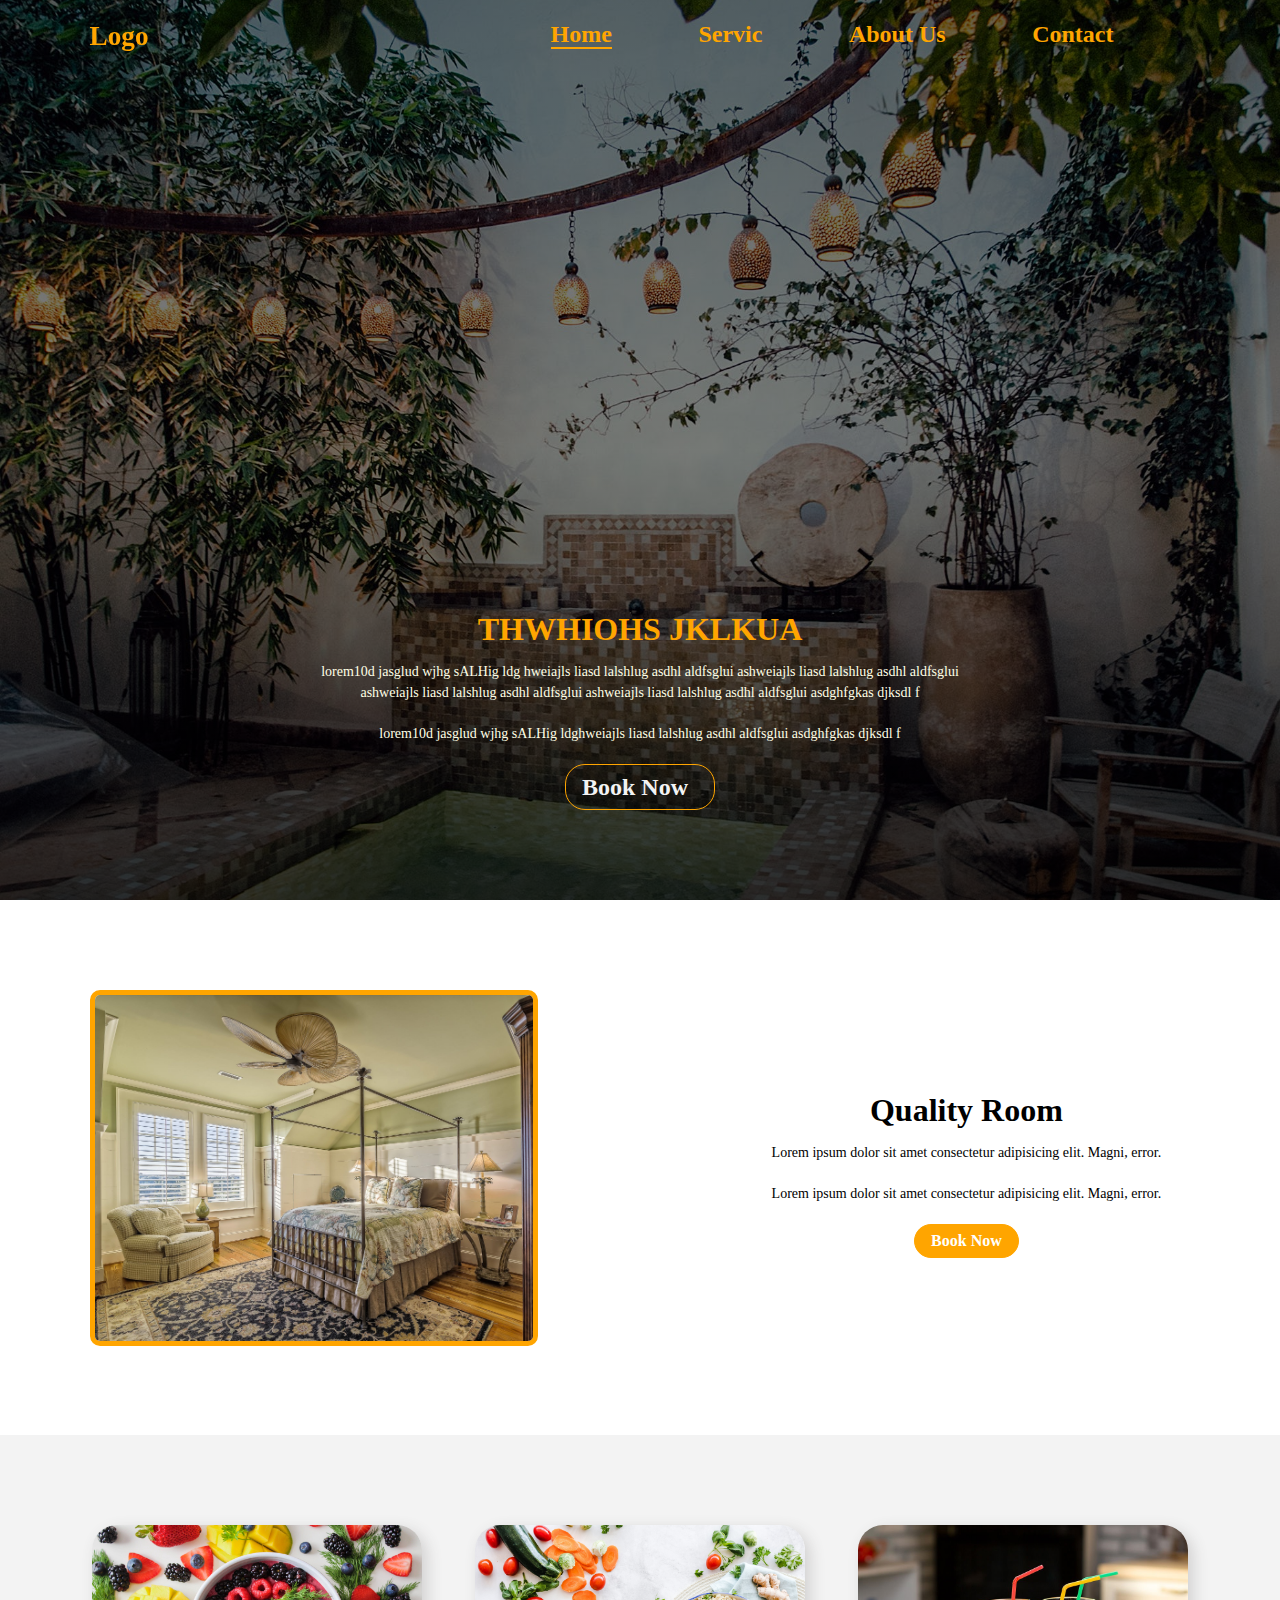
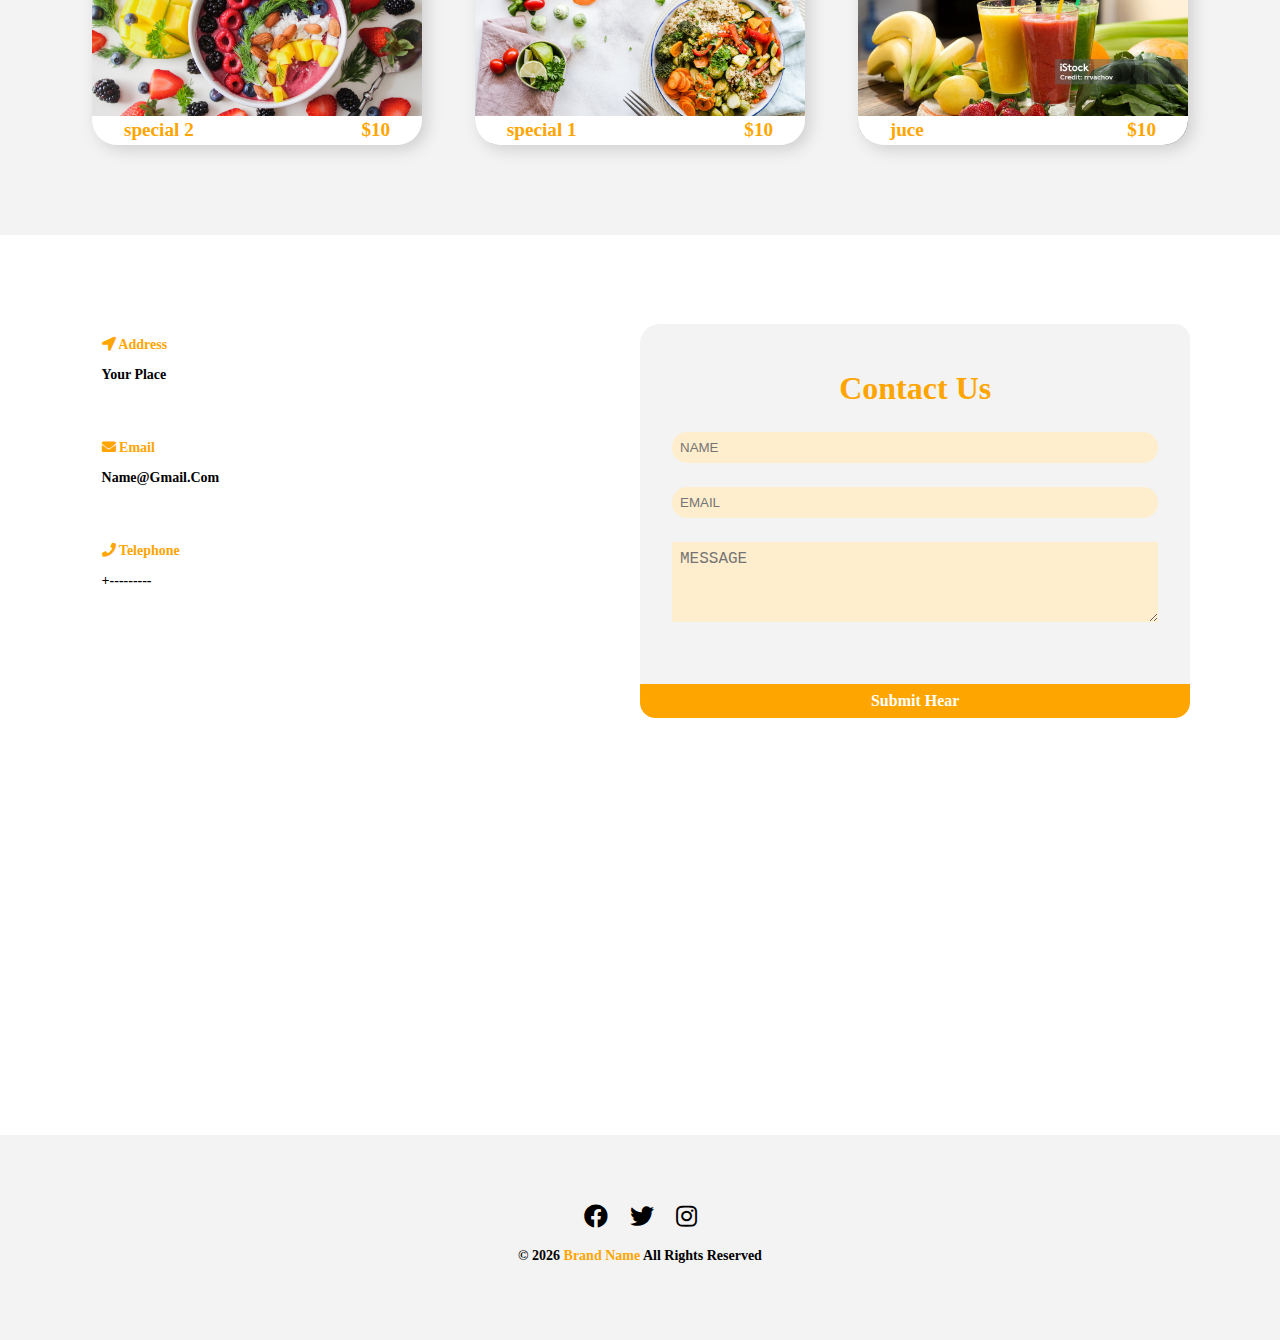
<file: index.html>
<!DOCTYPE html>
<html lang="en">
<head>
    <meta charset="UTF-8">
    <meta name="viewport" content="width=device-width, initial-scale=1.0">
    <title>landing page</title>
    <link
      rel="stylesheet"
      href="./fontawesome-free-5.12.1-web/css/all.min.css"/>
    
    <link rel="stylesheet" href="style.css">
</head>
<body>
<!-- headre part -->

<header>
  <div class="banner">
 <div class="top-bar">
    <span class="logo">logo</span>
<span > 
<i class="fas fa-bars nav-btn" id="nav-bar"></i>
</span>
</div>
  <nav class="nav-bar-mobile" id="nav-bar-mobile" >
    <div class="close">
      <span  id="close">
      <i class="fas fa-times"></i>
    </span>
    </div>
    <ul>
       <li><a href="index.html" class="active">home</a></li>
    <li><a href="service.html">servic</a></li>
    <li><a href="about.html">about us</a></li>
    <li><a href="contact.html"  >contact</a></li>
  </ul>
  </nav>    
  
  <section class="banner-info">
    <h2 class="banner-title">thwhiohs jklkua</h2>
    <p class="banner-text">lorem10d jasglud wjhg sALHig ldg hweiajls liasd lalshlug asdhl aldfsglui ashweiajls liasd lalshlug asdhl aldfsglui ashweiajls liasd lalshlug asdhl aldfsglui ashweiajls liasd lalshlug asdhl aldfsglui asdghfgkas djksdl f</p> 
    <p class="banner-text">lorem10d jasglud wjhg sALHig ldghweiajls liasd lalshlug asdhl aldfsglui asdghfgkas djksdl f</p> 
    <span class="banner-btn">
      <a href="" >book now</a>
    </span> 
  </section>
</div>

</header>


<!-- book -->
<section class="our-books center-element">

<article class="books">


<div class="book-photo">
  <img 
  src="image/four.jpg" 
  alt="bad-room"
  class="servis-image">
</div>


<div class="book-info">
  <h2 class="book-title">quality room</h2>
  <p class="book-text">Lorem ipsum dolor sit amet consectetur 
    adipisicing elit. Magni, error.</p>
    <p class="book-text">Lorem ipsum dolor sit amet consectetur 
      adipisicing elit. Magni, error.</p>
  <div class="btn book-btn">book now</div>
</div>

</article>
</section>



<!--end of book -->


<!-- our servis -->




<section class="services center-element">
<!-- singl service -->

<div class="service">
  <img 
  class="service-img"
  src="image/food 1.jpg" 
  alt="our special food">
  <div class="service-info">
  <span class="service-name">special 2</span>
  <span class="service-price">$10</span>
</div>
</div>

<!--end of singl service -->

<!-- singl service -->

<div class="service">
  <img 
  class="service-img"
  src="image/food 2.jpg" 
  alt="our special food">
  <div class="service-info">
  <span class="service-name">special 1</span>
  <span class="service-price">$10</span>
</div>
</div>

<!--end of singl service -->

<!-- singl service -->

<div class="service">
  <img 
  class="service-img"
  src="image/juce.jpg" 
  alt="our special food">
  <div class="service-info">
  <span class="service-name">juce</span>
  <span class="service-price">$10</span>
</div>
</div>

<!--end of singl service -->

</section>
  <!--end of our servis -->







<!-- contacts section  -->
<section class="contacts">
  <div class="center-element">
    <!-- contact addres -->
    <article class="contact-addres">


<div class="addres-info">
  <h4>
  <span class="contact-icon">
  <i class="fas fa-location-arrow"></i> 
  address</h4>
</span>
<h4 class="contact-title">your place</h4>
</div>


<div class="addres-info">
  <h4><span class="contact-icon">
    <i class="fas fa-envelope"></i> 
    email</h4>
  </span>
  <h4 class="contact-title">name@gmail.com</h4>
  </div>


  <div class="addres-info">
    <h4><span class="contact-icon">
      <i class="fas fa-phone"></i> 
      telephone</h4>
    </span>
    <h4 class="contact-title">+---------</h4>
    </div>

    </article>
    <!-- end of contact addres -->

    <!-- contact form -->
<article class="contact-form-container">
    <form class="contact-form">

      <h2 class="contact-form-title">contact us</h2>
      <input type="text" placeholder="NAME" class="contact-form-input">
      <input type="text" placeholder="EMAIL" class="contact-form-input">
      
      
      <textarea name="missage" placeholder="MESSAGE" id="misage" cols="30" rows="10" class="contact-message"></textarea>
     
    </form>
    <a href="services.html" 
    class="btn contact-btn">submit hear</a>

  </article>
    <!--end of contact form -->
  </div>
</section>
<!--end of  contacts section  -->

<!-- foter section -->
<footer class="footer">
  <div class="section-center">
<div class="social-icons">

<a href="" class="social-icon">
  <i class="fab fa-facebook"></i>
</a>

<a href="" class="social-icon">
  <i class="fab fa-twitter"></i>
</a>
<a href="" class="social-icon">
  <i class="fab fa-instagram"></i>
</a>

</div>
<h4 class="footer-text">
  &copy; <span id="date"></span>
  <span class="clr-footer-text">brand name</span>
  all rights reserved 
</h4>
</div>
</footer>

<!--end of foter section -->



<script src="script.js"></script>
</body>
</html>
</file>
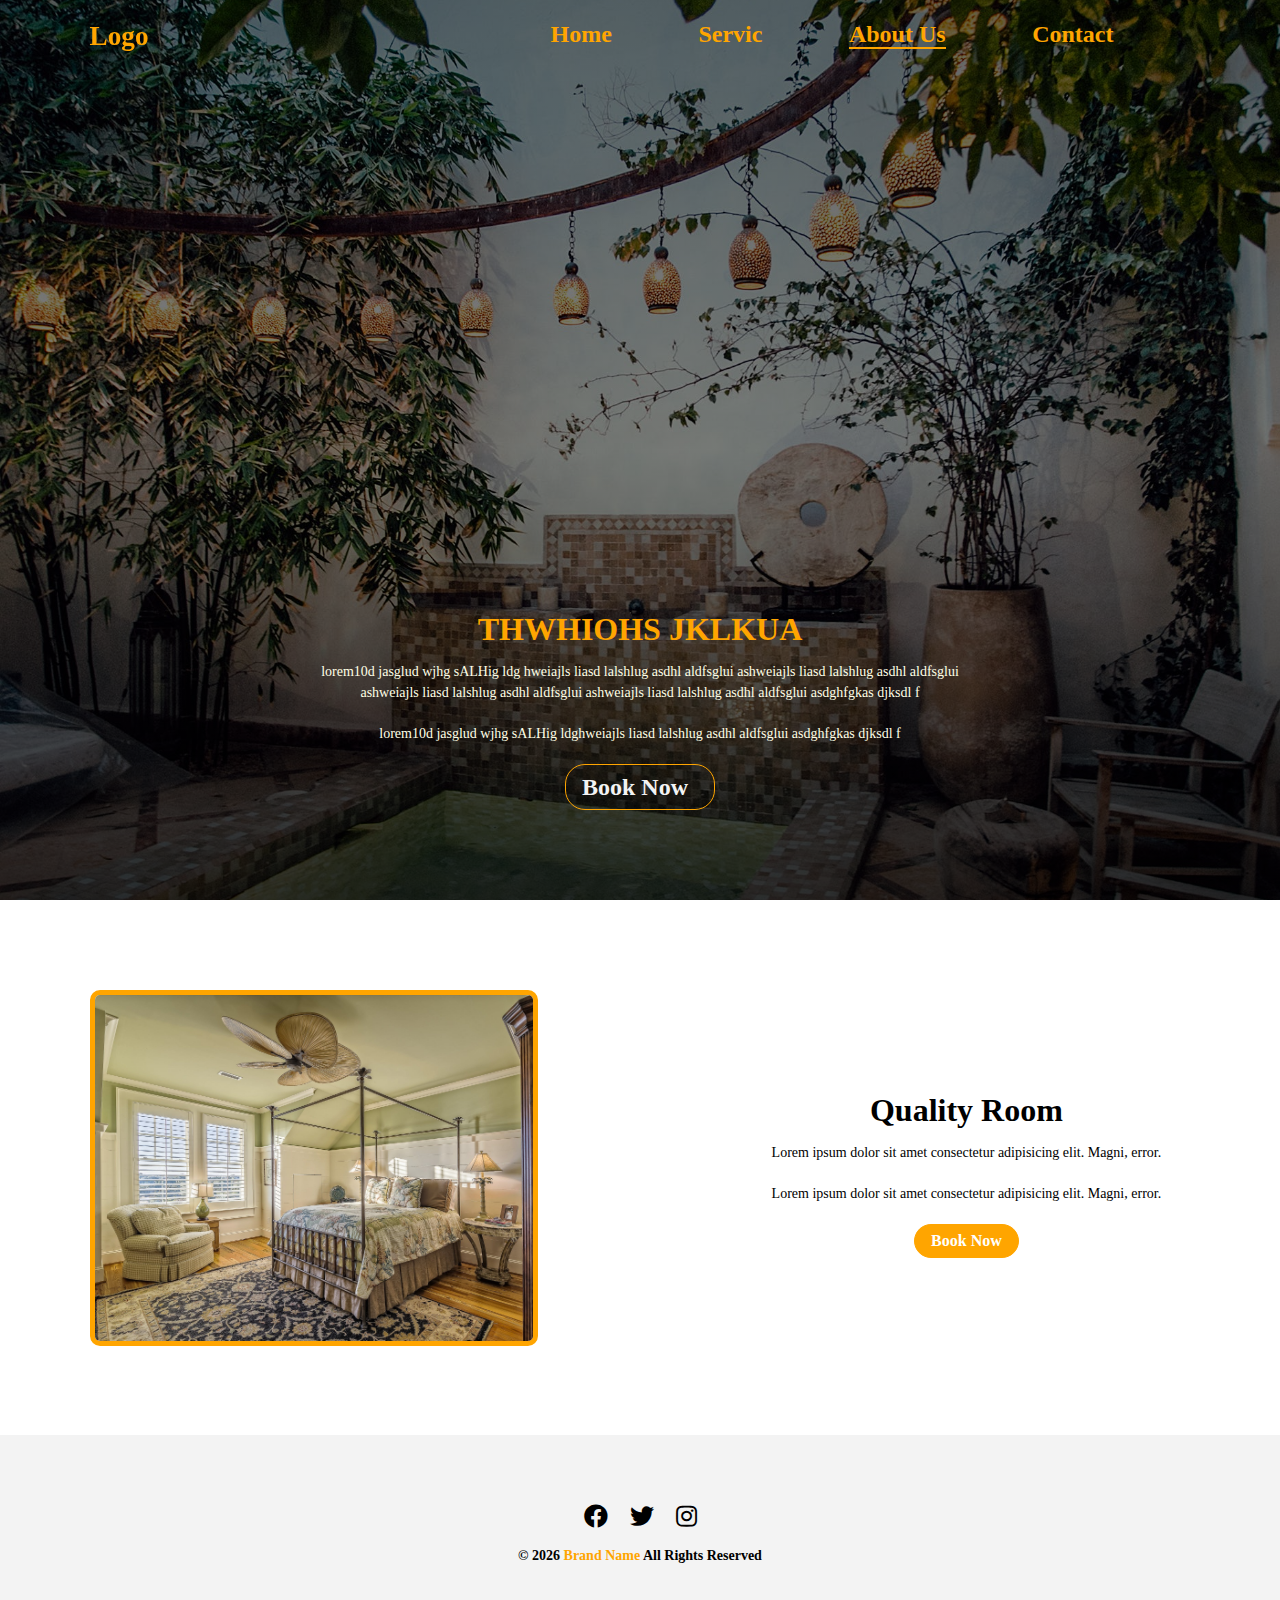
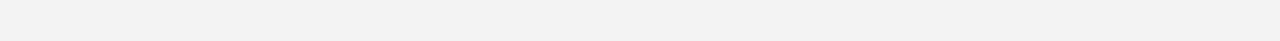
<file: about.html>
<!DOCTYPE html>
<html lang="en">
<head>
    <meta charset="UTF-8">
    <meta name="viewport" content="width=device-width, initial-scale=1.0">
    <title>landing page/about</title>
    <link
      rel="stylesheet"
      href="./fontawesome-free-5.12.1-web/css/all.min.css"/>
    
    <link rel="stylesheet" href="style.css">
</head>
<body>
<!-- headre part -->

<header>
  <div class="banner">
 <div class="top-bar">
    <span class="logo">logo</span>
<span > 
<i class="fas fa-bars nav-btn" id="nav-bar"></i>
</span>
</div>
  <nav class="nav-bar-mobile" id="nav-bar-mobile" >
    <div class="close">
      <span  id="close">
      <i class="fas fa-times"></i>
    </span>
    </div>
    <ul>
         <li><a href="index.html">home</a></li>
    <li><a href="service.html">servic</a></li>
    <li><a href="about.html" class="active">about us</a></li>
    <li><a href="contact.html"  >contact</a></li>
  </ul>
  </nav>    
  
  <section class="banner-info">
    <h2 class="banner-title">thwhiohs jklkua</h2>
    <p class="banner-text">lorem10d jasglud wjhg sALHig ldg hweiajls liasd lalshlug asdhl aldfsglui ashweiajls liasd lalshlug asdhl aldfsglui ashweiajls liasd lalshlug asdhl aldfsglui ashweiajls liasd lalshlug asdhl aldfsglui asdghfgkas djksdl f</p> 
    <p class="banner-text">lorem10d jasglud wjhg sALHig ldghweiajls liasd lalshlug asdhl aldfsglui asdghfgkas djksdl f</p> 
    <span class="banner-btn">
      <a href="" >book now</a>
    </span> 
  </section>
</div>

</header>



  <!-- book -->
<section class="our-books center-element">

<article class="books">


<div class="book-photo">
  <img 
  src="image/four.jpg" 
  alt="bad-room"
  class="servis-image">
</div>


<div class="book-info">
  <h2 class="book-title">quality room</h2>
  <p class="book-text">Lorem ipsum dolor sit amet consectetur 
    adipisicing elit. Magni, error.</p>
    <p class="book-text">Lorem ipsum dolor sit amet consectetur 
      adipisicing elit. Magni, error.</p>
  <div class="btn book-btn">book now</div>
</div>

</article>
</section>



<!--end of book -->


<!-- foter section -->
<footer class="footer">
  <div class="section-center">
<div class="social-icons">

<a href="" class="social-icon">
  <i class="fab fa-facebook"></i>
</a>

<a href="" class="social-icon">
  <i class="fab fa-twitter"></i>
</a>
<a href="" class="social-icon">
  <i class="fab fa-instagram"></i>
</a>

</div>
<h4 class="footer-text">
  &copy; <span id="date"></span>
  <span class="clr-footer-text">brand name</span>
  all rights reserved 
</h4>
</div>
</footer>

<!--end of fo-->
<script src="script.js"></script>
</body>
</html>
</file>
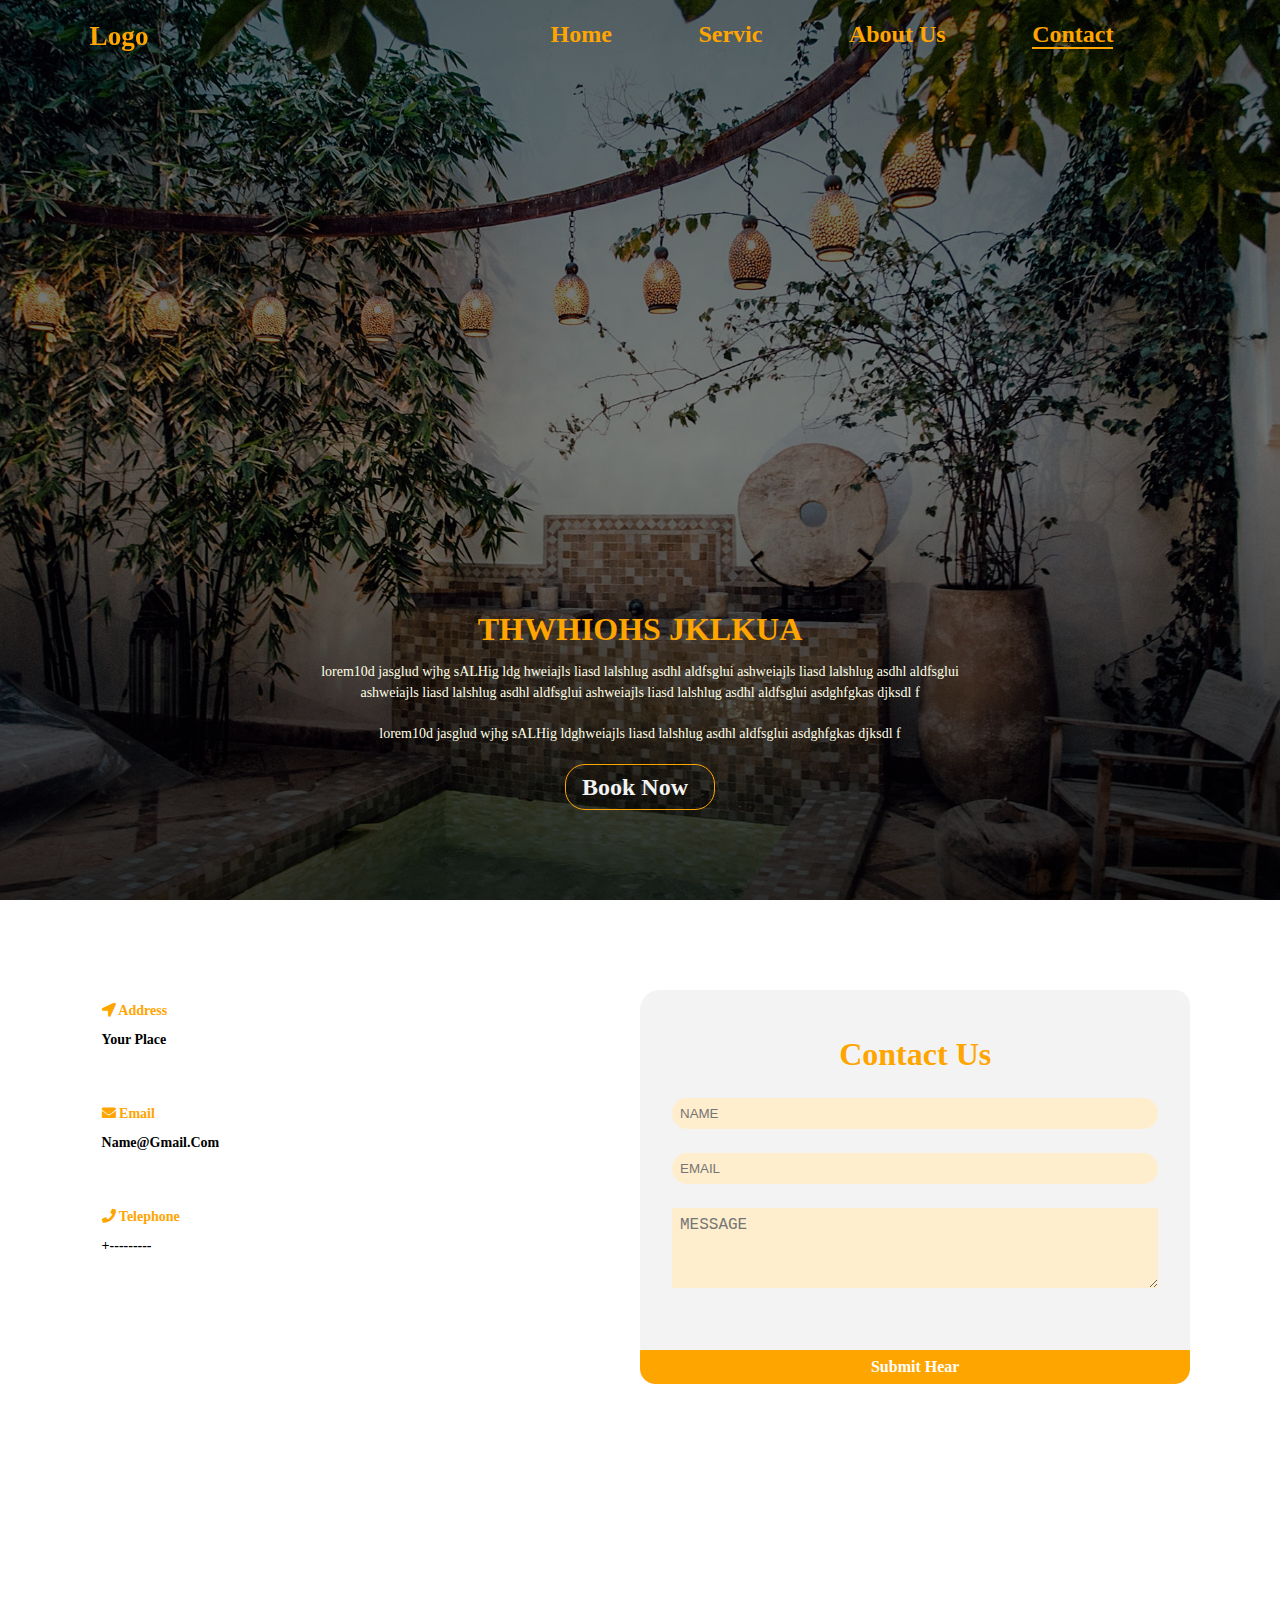
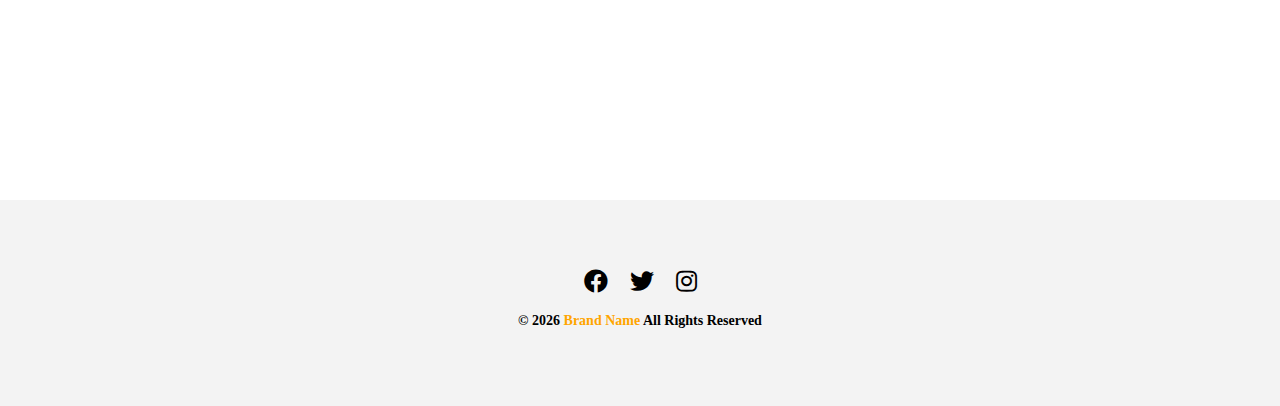
<file: contact.html>
<!DOCTYPE html>
<html lang="en">
<head>
    <meta charset="UTF-8">
    <meta name="viewport" content="width=device-width, initial-scale=1.0">
    <title>landing page/contact</title>
    <link
      rel="stylesheet"
      href="./fontawesome-free-5.12.1-web/css/all.min.css"/>
    
    <link rel="stylesheet" href="style.css">
</head>
<body>
<!-- headre part -->

<header>
  <div class="banner">
 <div class="top-bar">
    <span class="logo">logo</span>
<span > 
<i class="fas fa-bars nav-btn" id="nav-bar"></i>
</span>
</div>
  <nav class="nav-bar-mobile" id="nav-bar-mobile" >
    <div class="close">
      <span  id="close">
      <i class="fas fa-times"></i>
    </span>
    </div>
    <ul>
          <li><a href="index.html">home</a></li>
    <li><a href="service.html">servic</a></li>
    <li><a href="about.html">about us</a></li>
    <li><a href="contact.html" class="active" >contact</a></li>
  </ul>
  </nav>    
  
  <section class="banner-info">
    <h2 class="banner-title">thwhiohs jklkua</h2>
    <p class="banner-text">lorem10d jasglud wjhg sALHig ldg hweiajls liasd lalshlug asdhl aldfsglui ashweiajls liasd lalshlug asdhl aldfsglui ashweiajls liasd lalshlug asdhl aldfsglui ashweiajls liasd lalshlug asdhl aldfsglui asdghfgkas djksdl f</p> 
    <p class="banner-text">lorem10d jasglud wjhg sALHig ldghweiajls liasd lalshlug asdhl aldfsglui asdghfgkas djksdl f</p> 
    <span class="banner-btn">
      <a href="" >book now</a>
    </span> 
  </section>
</div>

</header>



<!-- contacts section  -->
<section class="contacts">
  <div class="center-element">
    <!-- contact addres -->
    <article class="contact-addres">


<div class="addres-info">
  <h4>
  <span class="contact-icon">
  <i class="fas fa-location-arrow"></i> 
  address</h4>
</span>
<h4 class="contact-title">your place</h4>
</div>


<div class="addres-info">
  <h4><span class="contact-icon">
    <i class="fas fa-envelope"></i> 
    email</h4>
  </span>
  <h4 class="contact-title">name@gmail.com</h4>
  </div>


  <div class="addres-info">
    <h4><span class="contact-icon">
      <i class="fas fa-phone"></i> 
      telephone</h4>
    </span>
    <h4 class="contact-title">+---------</h4>
    </div>

    </article>
    <!-- end of contact addres -->

    <!-- contact form -->
<article class="contact-form-container">
    <form class="contact-form">

      <h2 class="contact-form-title">contact us</h2>
      <input type="text" placeholder="NAME" class="contact-form-input">
      <input type="text" placeholder="EMAIL" class="contact-form-input">
      
      
      <textarea name="missage" placeholder="MESSAGE" id="misage" cols="30" rows="10" class="contact-message"></textarea>
     
    </form>
    <a href="services.html" 
    class="btn contact-btn">submit hear</a>

  </article>
    <!--end of contact form -->
  </div>
</section>
<!--end of  contacts section  -->


<!-- foter section -->
<footer class="footer">
  <div class="section-center">
<div class="social-icons">

<a href="" class="social-icon">
  <i class="fab fa-facebook"></i>
</a>

<a href="" class="social-icon">
  <i class="fab fa-twitter"></i>
</a>
<a href="" class="social-icon">
  <i class="fab fa-instagram"></i>
</a>

</div>
<h4 class="footer-text">
  &copy; <span id="date"></span>
  <span class="clr-footer-text">brand name</span>
  all rights reserved 
</h4>
</div>
</footer>

<!--end of fo -->
    <script src="script.js"></script>
</body>
</html>
</file>
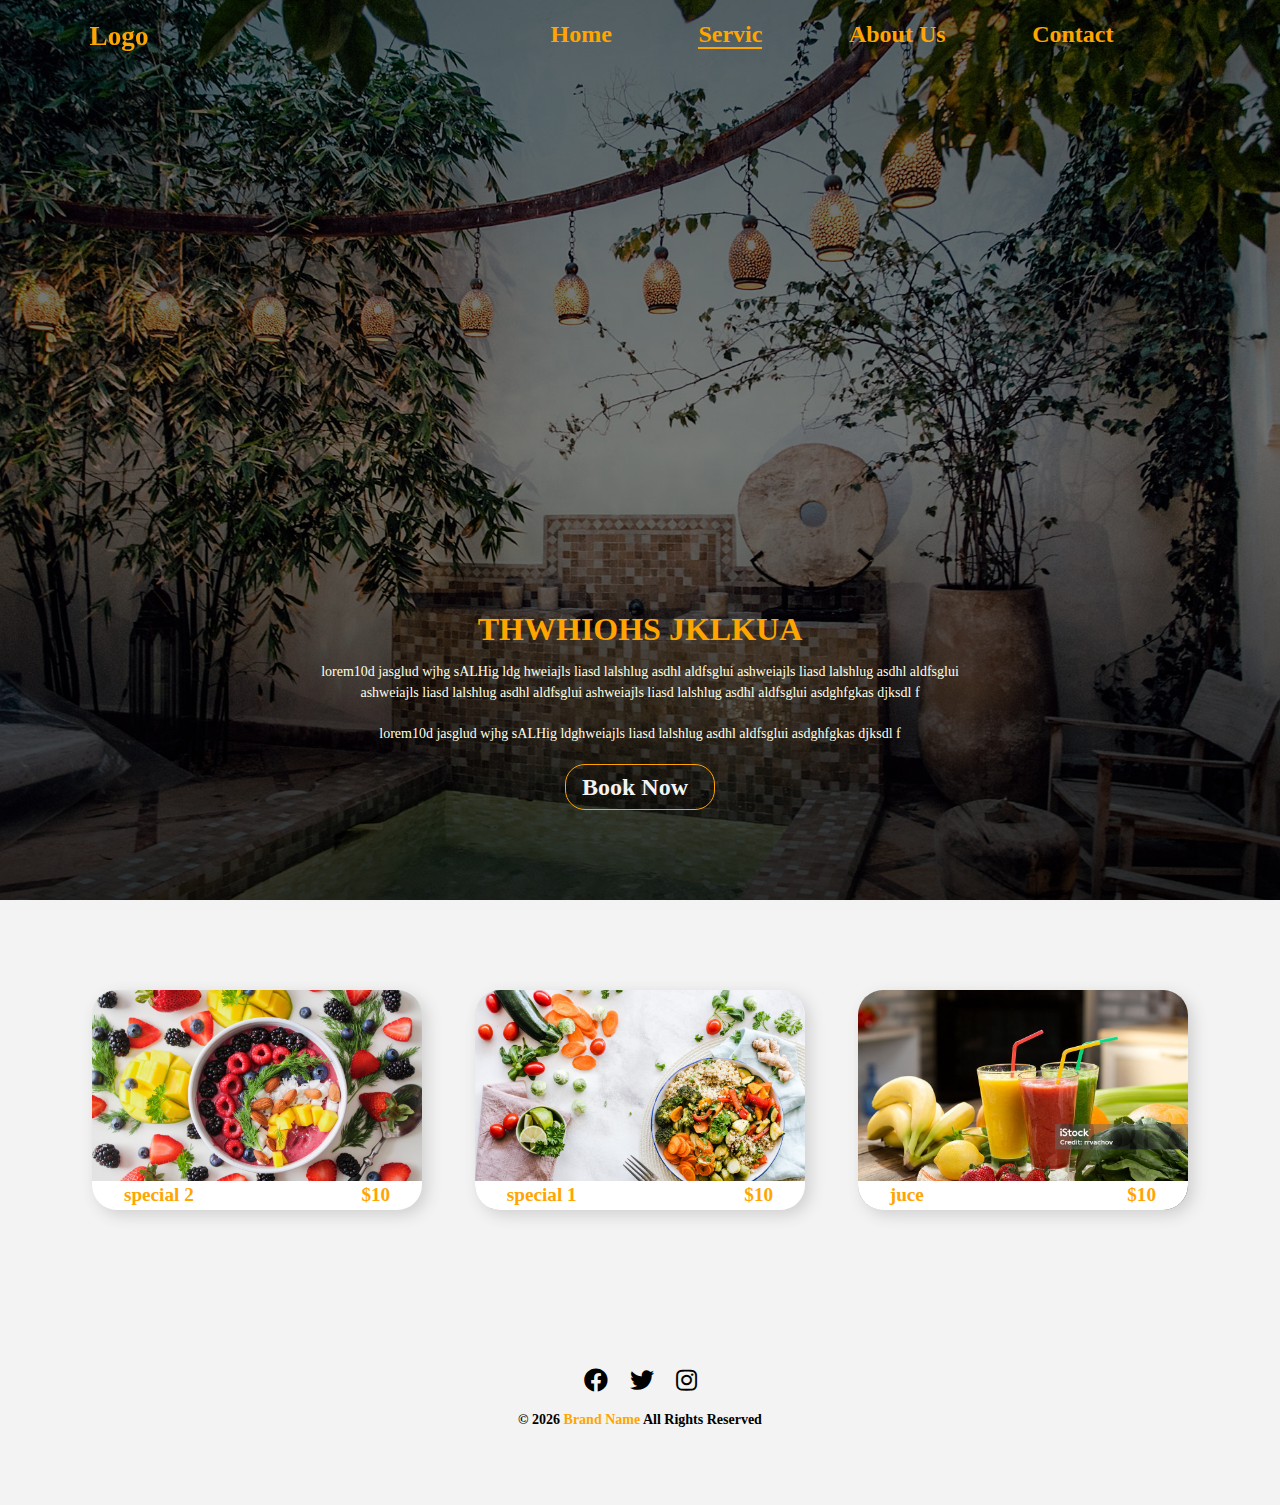
<file: service.html>
<!DOCTYPE html>
<html lang="en">
<head>
    <meta charset="UTF-8">
    <meta name="viewport" content="width=device-width, initial-scale=1.0">
    <title>landing page/service</title>
    <link
      rel="stylesheet"
      href="./fontawesome-free-5.12.1-web/css/all.min.css"/>
    
    <link rel="stylesheet" href="style.css">
</head>
<body>
<!-- headre part -->

<header>
  <div class="banner">
 <div class="top-bar">
    <span class="logo">logo</span>
<span > 
<i class="fas fa-bars nav-btn" id="nav-bar"></i>
</span>
</div>
  <nav class="nav-bar-mobile" id="nav-bar-mobile" >
    <div class="close">
      <span  id="close">
      <i class="fas fa-times"></i>
    </span>
    </div>
    <ul>
      <li><a href="index.html">home</a></li>
    <li><a href="service.html" class="active">servic</a></li>
    <li><a href="about.html">about us</a></li>
    <li><a href="contact.html"  >contact</a></li>
  </ul>
  </nav>    
  
  <section class="banner-info">
    <h2 class="banner-title">thwhiohs jklkua</h2>
    <p class="banner-text">lorem10d jasglud wjhg sALHig ldg hweiajls liasd lalshlug asdhl aldfsglui ashweiajls liasd lalshlug asdhl aldfsglui ashweiajls liasd lalshlug asdhl aldfsglui ashweiajls liasd lalshlug asdhl aldfsglui asdghfgkas djksdl f</p> 
    <p class="banner-text">lorem10d jasglud wjhg sALHig ldghweiajls liasd lalshlug asdhl aldfsglui asdghfgkas djksdl f</p> 
    <span class="banner-btn">
      <a href="" >book now</a>
    </span> 
  </section>
</div>

</header>

<!-- our servis -->




<section class="services center-element">
<!-- singl service -->

<div class="service">
  <img 
  class="service-img"
  src="image/food 1.jpg" 
  alt="our special food">
  <div class="service-info">
  <span class="service-name">special 2</span>
  <span class="service-price">$10</span>
</div>
</div>

<!--end of singl service -->

<!-- singl service -->

<div class="service">
  <img 
  class="service-img"
  src="image/food 2.jpg" 
  alt="our special food">
  <div class="service-info">
  <span class="service-name">special 1</span>
  <span class="service-price">$10</span>
</div>
</div>

<!--end of singl service -->

<!-- singl service -->

<div class="service">
  <img 
  class="service-img"
  src="image/juce.jpg" 
  alt="our special food">
  <div class="service-info">
  <span class="service-name">juce</span>
  <span class="service-price">$10</span>
</div>
</div>

<!--end of singl service -->

</section>
  <!--end of our servis -->


  
<!-- foter section -->
<footer class="footer">
  <div class="section-center">
<div class="social-icons">

<a href="" class="social-icon">
  <i class="fab fa-facebook"></i>
</a>

<a href="" class="social-icon">
  <i class="fab fa-twitter"></i>
</a>
<a href="" class="social-icon">
  <i class="fab fa-instagram"></i>
</a>

</div>
<h4 class="footer-text">
  &copy; <span id="date"></span>
  <span class="clr-footer-text">brand name</span>
  all rights reserved 
</h4>
</div>
</footer>

<!--end of foter section -->



<script src="script.js"></script>
</body>
</html>
</file>
<file: style.css>
*{
  margin: 0;
  padding: 0;
  box-sizing: border-box;
}
body{
  font-family: var(--ff-primery );
  background: var(--clr-white);
  color: var(--clr-gray-1);
  line-height: 1.5;
  font-size: .875rem;
}

:root{
  --clr-primary:orange;
  --clr-primery-2:rgb(255, 238, 205);
  --clr-white:white;
  --clr-secondery:#f3f3f3;


  --redius:15px;
}

a{
  text-decoration: none;

}

img{
  width: 100%;
  display: block;
}

h1,
h2,
h3,
h4{
letter-spacing: var(--spacing);
text-transform: capitalize;
line-height: 1.25;
margin: .75rem;

}

h1{
font-size: 3rem;
}

h2{
font-size: 2rem;
}

h3{
font-size: 1.5rem;
}

h4{
font-size: .875rem;
}

p{
  margin-bottom: 1.25rem;
}

.center-element{
  padding: 1.5rem;
}


.btn{
display: inline-block;
margin: 0 auto;
border-radius: 20px;
border: .5px solid var(--clr-primary);
padding: .25rem 1rem;
font-size: 1rem;
font-weight: 700;
text-transform: capitalize;
color: var(--clr-white);
background: var(--clr-primary);

}


.btn:hover{
  color: var(--clr-primary);
  background: var(--clr-white);
}

.top-bar{
  display: flex;
  justify-content: space-between;
  z-index: 2;
}
.nav-bar-mobile{
position: fixed;
top: 0;
left: 0;
visibility: hidden;
width: clamp(200px, 50vw, 400px);
min-height: 50vh;
background: #f4f4f0;
padding: 1rem;
z-index: 1;
}

.close{
  width: 100%;
  float: right;
  clear: both;
  text-align: right;
  font-size: 1.5rem;
  color: red;

}

.nav-bar-mobile ul{
  float: left;
 
}

.nav-bar-mobile li a{
  font-size: 1.5rem;
  text-transform: capitalize;
  color: var(--clr-primary);
  font-weight: bold;

}
.nav-bar-mobile li {
  
list-style-type: none;
}
.nav-bar-mobile li a.active{
  border-bottom: 2px solid var(--clr-primary);
  color:yelow:
}


.nav-btn{
  position: fixed;
  top: 20px;
  right: 20px;
visibility:visible;
color: var(--clr-primary);
font-size: 2rem;
font-weight: bold;
z-index: 2;

}

.banner{
  position: relative;
background: linear-gradient(rgba(0, 0, 0, .6),rgba(0, 0, 0,.5),rgba(0, 0, 0, .8)),url('image/one.jpg') center/cover fixed no-repeat;
height: 100vh;
padding:.75rem 2vw;
animation: image-move 30s ease-in  infinite;
}


@keyframes image-move{
  0%{
    
background: linear-gradient(rgba(0, 0, 0, .6),rgba(0, 0, 0,.5),rgba(0, 0, 0, .8)),url('image/two.jpg') center/cover fixed no-repeat;

  }

  25%{
background: linear-gradient(rgba(0, 0, 0, .6),rgba(0, 0, 0,.5),rgba(0, 0, 0, .8)),url('image/three.jpg') center/cover fixed no-repeat;

  }

  50%{
background: linear-gradient(rgba(0, 0, 0, .6),rgba(0, 0, 0,.5),rgba(0, 0, 0, .8)),url('image/four.jpg') center/cover fixed no-repeat;

  }

  75%{
background: linear-gradient(rgba(0, 0, 0, .6),rgba(0, 0, 0,.5),rgba(0, 0, 0, .8)),url('image/five.jpg') center/cover fixed no-repeat;

  }
  100%{
background: linear-gradient(rgba(0, 0, 0, .6),rgba(0, 0, 0,.5),rgba(0, 0, 0, .8)),url('image/six.jpg') center/cover fixed no-repeat;

  }
}


.banner-info{
position: absolute;
bottom: 10%;
width: 90%;
left: 50%;
transform: translateX(-50%);
}

.banner-info .banner-title{
  color: var(--clr-primary);
  font-weight: bold;
  text-align: center;
  text-transform: uppercase;

}

.banner-info .banner-text{
   color: rgba(255, 255, 230);
  font-weight: 300;
  text-align: center;
}


.banner-btn{
  display: block;
  width: 150px;
  margin: 0 auto;
  border-radius: 20px;
 border: .5px solid var(--clr-primary);
 padding: .25rem 1rem;
}

.banner-btn:hover{
 border: .5px solid var(--clr-secondery);
 
 background: var(--clr-primary);

}

.banner-btn a{
  color: var(--clr-secondery);
  font-weight: bold;
  font-size: 1.5rem;
  text-transform: capitalize;
}



.logo{
  color: var(--clr-primary);
  font-size: 1.7rem;
  font-weight: bold;
  text-transform: capitalize;

}




@media screen and (min-width:768px){

.top-bar{
  position: sticky;
  top: 0;
  left: 0;
  display: flex;
  justify-content: space-between;
  align-content: flex-start;
  width: 10%;
}

.banner{
padding:.75rem 5vw;
}

.banner-info{
  max-width: 50%;
}
.nav-bar-mobile{
  position: absolute;
  top: 0;
  left: 35%;
  visibility: visible;
  background: transparent;
min-width: 60%;
padding: 1rem;
}

.close{
  display: none;
}

.nav-bar-mobile ul{
  width: 100%;
  display: flex;
  align-content: center;
  justify-content: space-evenly;
}

.nav-bar-mobile li{
  font-size: 1.2rem;
  color:var(--clr-primary);
  visibility: visible;

}

.nav-bar-mobile li:hover{
border-left: none;
border-bottom: 2px solid var(--clr-primary);
padding:0;

}


.nav-btn{
display: none;

}


}

@media screen and (min-width:768px){
  .banner{
    padding:1rem 7vw;
    }
    
}


.our-books{
  width: 100%;
 min-height: 10vh;
}
.books{
  display: flex;
  justify-content: space-between;
  flex-wrap: wrap;
}


.book-info{
  align-self: center;
  text-align: center;
  min-width: 250px;
  text-wrap: balance;
}

.book-btn{
  min-width: 100px; 
  text-align: center;
}

.book-photo{
  margin-bottom: 2rem;
  border: 5px solid var(--clr-primary);
  border-radius: 10px;
  overflow: hidden;
}

@media screen and (min-width:768px) {
  .center-element{
    padding: 5vw;
  }
  .book-photo{
    margin-right: 5vw;
    width: clamp(30vw,100%,400px); 
    margin-bottom: 0;
  }
  
  
  .book-info{
    width:clamp(35vw,100%,250px );
  }
} 




@media screen and (min-width:922px) {
  .center-element{
    padding: 5vw;
  }
  .book-photo{
    min-width: 35vw;

  }


  .book-info{
width: 35vw;
  }
} 



@media screen and (min-width:1200px) {
  .center-element{
    padding: 7vw;
  }
  
}


/* ##################### our service css */


.services{
  width: 100%;
  min-height: 40vh;
  display: flex;
  justify-content: space-between;
  align-items: flex-start;
  gap: 3rem;
  flex-wrap: wrap;
  background:var(--clr-secondery);
  font-family: cursive;
}

.service{
  margin: 0 auto;
  width: 100%;
  max-height: 100%;
  position: relative;
  border-radius: 25px;
  overflow: hidden;
  box-shadow: 5px 5px 15px #d1d0d0;
  transition: all 1s ;
}


.service:hover{
  scale: 1.1;
}

.services:hover >.service:not(:hover){
 filter: brightness(.5) saturate(0.8) contrast(.6);
}

.services:hover >.service:hover .service-info{
color: var(--clr-white);
background: var(--clr-primary);
}

.service-img img{
  width: 100%;
  height: 100%;
  object-fit: cover;
}

.service-info{
  position: absolute;
  width: 100%;
  bottom: 0;
  display: flex;
  justify-content: space-between;
  padding:0 2rem;
  font-size: 1.2rem;
  font-weight: 900;
  background: white;
  color:var(--clr-primary);
}



@media screen and (min-width:768px) {
  .service{
    margin: 0 auto;
    width: 45%;
    max-height: 100%;
    position: relative;
    border-radius: 25px;
    overflow: hidden;
    box-shadow: 5px 5px 15px #d1d0d0;
  }
}



@media screen and (min-width:1070px) {
  .service{
    margin: 0 auto;
    width: 30%;
    max-height: 100%;
    position: relative;
    border-radius: 25px;
    overflow: hidden;
    box-shadow: 5px 5px 15px #d1d0d0;
  }
}


.square{
  width: 100%;
  height: 40vh;
  background-color: red;
}


/* 
============================================
            contacts css
============================================
*/

.contacts{
  background: var(--clr-white);
  min-height: 100vh;
}

.addres-info{
  padding-bottom: 2rem;
}


.contact-icon{
  color: var(--clr-primary);
  display: inline;
}


.contact-form{
  background: var(--clr-secondery);
  padding: 2rem;
  border-radius: 20px 15px 0 0;
  text-align: center;
}
.contact-form-title{
  color: var(--clr-primary);
}


.contact-form-input{
  display: block;
  margin: 1.5rem 0;
 
}

input{
  border: initial;
  padding: .5rem;
  width: 100%;
  background: var(--clr-primery-2);
  border-radius: var(--redius);
}

.contact-message{
  width: 100%;
  height: 5rem;
}

textarea{
  border: initial;
  padding: .5rem;
  font-size: 1rem;
  background: var(--clr-primery-2);
  color: black;
  margin:0 0 1.5rem 0;
  max-width: 100%;
}

.contact-btn{
  width: 100%;
  border-radius: 0 0 var(--redius) var(--redius);
  text-align: center;
  margin-bottom: 3rem;
  background: var(--clr-primary);

}



@media screen and (min-width:992px) {
  .contact-addres{
      float: left;
      width: 50%;
  }
  
  
  .contact-form-container{
      float: left;
      width: 50%;
  }
}


/* 
==============================================
          footer css
==============================================
*/

.footer{
  background: var(--clr-secondery);
  padding: 4rem 0;
  text-align: center;
  color:black;
}
.clr-footer-text{
  color: var(--clr-primary);
}

.social-icon{
  color: black;
  padding: .5rem;
  font-size: 1.5rem;
}


.social-icon:hover{
  color: var(--clr-primary);
  
}
</file>
